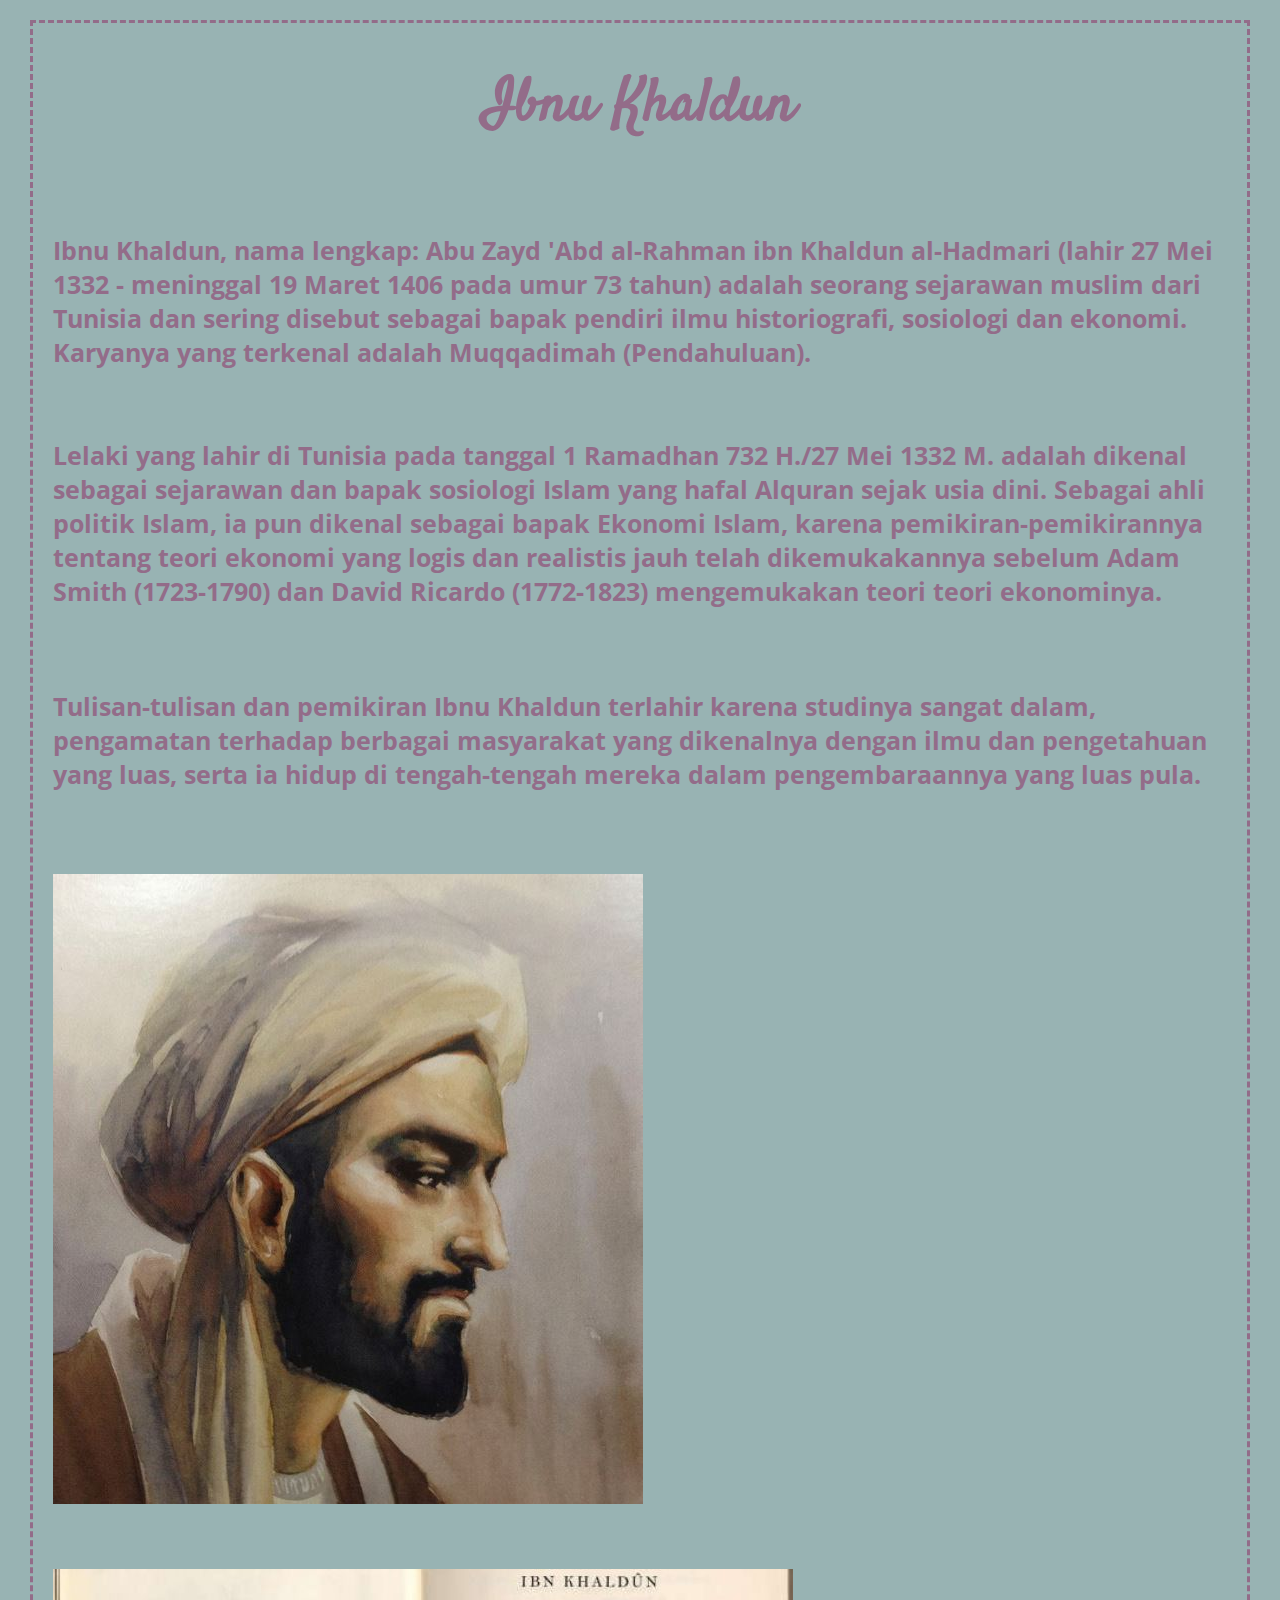
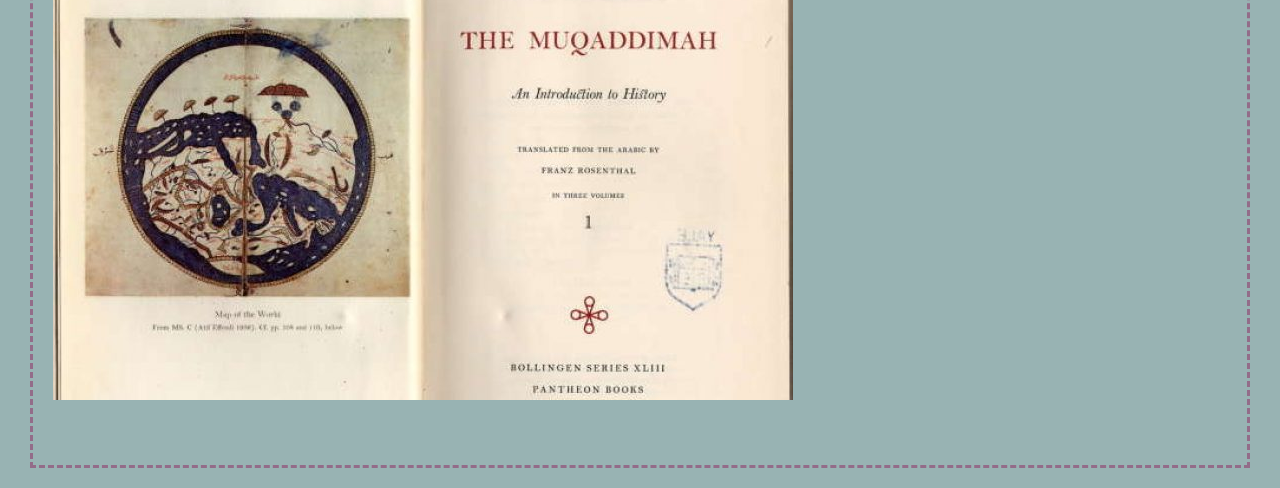
<file: ibnu.html>
<!DOCTYPE html>
<html>
<head>
	<title>Ibnu Khaldun</title>
	<link rel="stylesheet" type="text/css" href="ibnu.css">
	<link href="https://fonts.googleapis.com/css?family=Open+Sans+Condensed:300|Satisfy" rel="stylesheet"> 
</head>
<body>
	<h1>Ibnu Khaldun</h1>
	<br>
	<h2>Ibnu Khaldun, nama lengkap: Abu Zayd 'Abd al-Rahman ibn Khaldun al-Hadmari (lahir 27 Mei 1332 - meninggal 19 Maret 1406 pada umur 73 tahun) adalah seorang sejarawan muslim dari Tunisia dan sering disebut sebagai bapak pendiri ilmu historiografi, sosiologi dan ekonomi. Karyanya yang terkenal adalah Muqqadimah (Pendahuluan).</h2>
	<br>
	<h3>Lelaki yang lahir di Tunisia pada tanggal 1 Ramadhan 732 H./27 Mei 1332 M. adalah dikenal sebagai sejarawan dan bapak sosiologi Islam yang hafal Alquran sejak usia dini. Sebagai ahli politik Islam, ia pun dikenal sebagai bapak Ekonomi Islam, karena pemikiran-pemikirannya tentang teori ekonomi yang logis dan realistis jauh telah dikemukakannya sebelum Adam Smith (1723-1790) dan David Ricardo (1772-1823) mengemukakan teori teori ekonominya.</h3>
	<br>
	<h4>Tulisan-tulisan dan pemikiran Ibnu Khaldun terlahir karena studinya sangat dalam, pengamatan terhadap berbagai masyarakat yang dikenalnya dengan ilmu dan pengetahuan yang luas, serta ia hidup di tengah-tengah mereka dalam pengembaraannya yang luas pula.</h4>
	<br>
	<img src="img/ibnu.JPG">
	<img src="img/muqaddimah.jpg">
</body>
</html>
</file>
<file: ibnu.css>
body {
	background-color: #98b3b3;
	font-size: 20px;
	margin-left: 30px;
	margin-right: 30px;
	margin-top: 20px;
	margin-bottom: 20px;
	color:#936c89;
	border: dashed;
}

h1 {
	text-align: center;
	font-size: 60px;
	font-family: Satisfy;
}

h2{
	font-family: Open Sans Condensed;
	font-size: 25px;
	margin-right: 20px;
	margin-left: 20px;
}
h3{
	font-family: Open Sans Condensed;
	font-size: 25px;
	margin-right: 20px;
	margin-left: 20px;

}

h4{
	font-family: Open Sans Condensed;
	font-size: 25px;
	margin-right: 20px;
	margin-left: 20px;
	margin-bottom: 60px;

}
 img {
 	margin-right: 20px;
	margin-left: 20px;
	margin-bottom: 60px;

 	
 }
</file>
